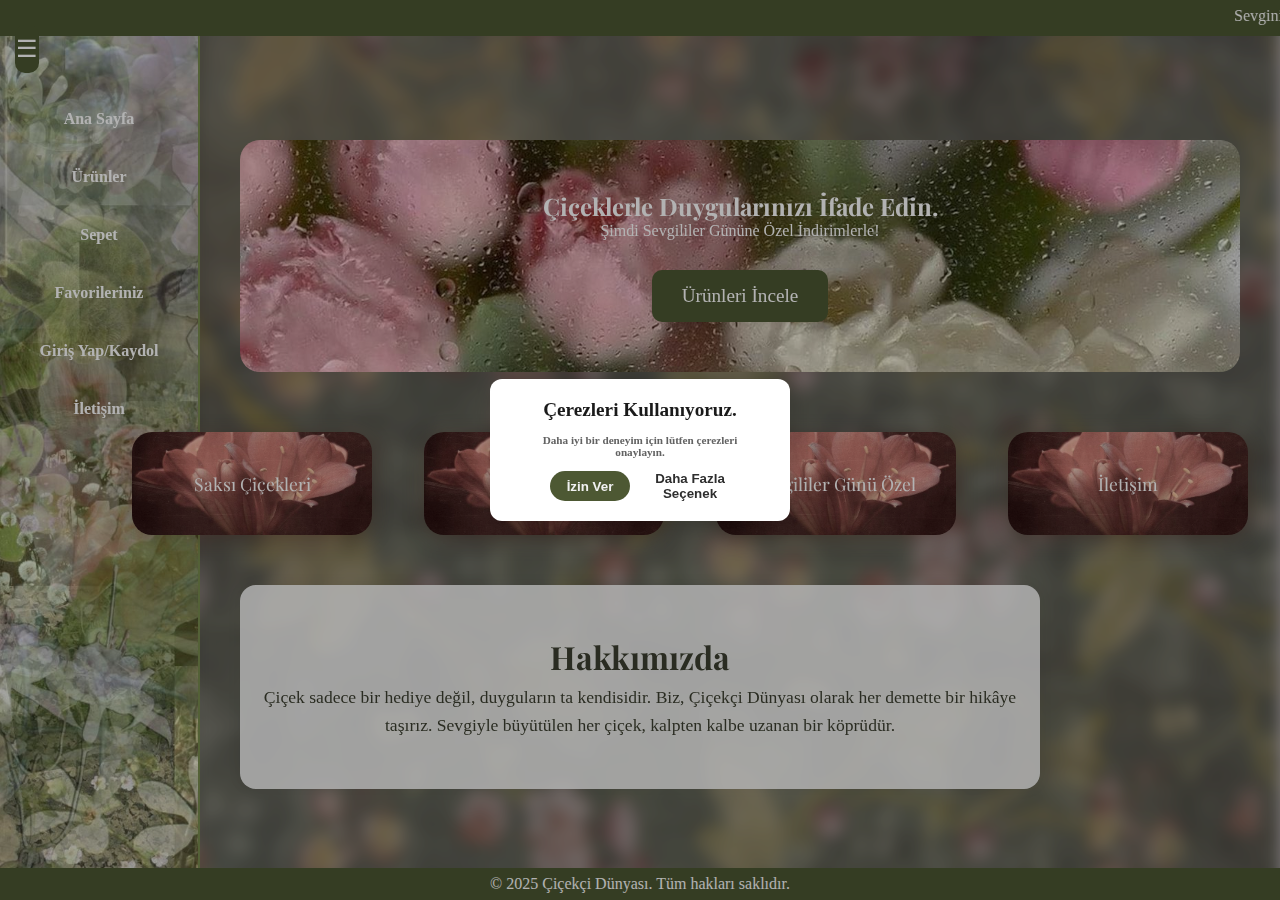
<file: index.html>
<!DOCTYPE html>
<html lang="tr">
<head>
    <meta charset="UTF-8">
    <meta name="viewport" content="width=device-width, initial-scale=1.0">
    <title>Çiçekçi Dünyası</title>
    <link rel="stylesheet" href="css/style.css">
    <link rel="stylesheet" href="css/anasayfa.css">
    <script src="js/main.js"></script>
    <meta name="viewport" content="width=device-width, initial-scale=1.0">
</head>
<body>


<header>
    <marquee>Sevginizi Kanıtlamanın En Güzel Yolu. Şimdi Sevgililer Gününe Özel İndirimlerle!</marquee>
</header>

<div class="cookie-popup-overlay">
    <div class="card">
 
      <p class="cookieHeading">Çerezleri Kullanıyoruz.</p>
      <p class="cookieDescription">Daha iyi bir deneyim için lütfen çerezleri onaylayın.</p>
      <div class="buttonContainer"> 
        <button class="acceptButton">İzin Ver</button>
        <button class="declineButton">Daha Fazla Seçenek</button>
      </div>
    </div>
  </div>

  <button id="toggleSidebar" class="sidebar-toggle">☰</button>

<aside class="sidebar">
    <ul>
        <li><a href="index.html">Ana Sayfa</a></li>
        <li><a href="urunler.html">Ürünler</a></li>
        <li><a href="sepet.html">Sepet</a></li>
        <li><a href="favoriler.html">Favorileriniz </a></li>
        <li><a href="giris.php">Giriş Yap/Kaydol</a></li>
        <li><a href="iletisim.html">İletişim</a></li>
    </ul>
</aside>

<main>
    <section class="hero">
        <h2>Çiçeklerle Duygularınızı İfade Edin. </h2>
        <p>Şimdi Sevgililer Gününe Özel İndirimlerle!</p>
        <a href="urunler.html" class="cta-button">Ürünleri İncele</a>
    </section>
</main>

<section class="categories">
  <a href="urunler.html" class="category-card">Saksı Çiçekleri</a>
  <a href="urunler.html" class="category-card">Buketler</a>
  <a href="urunler.html" class="category-card">Sevgililer Günü Özel</a>
  <a href="urunler.html" class="category-card">İletişim</a>
</section>

  <section class="about-us">
    <h2>Hakkımızda</h2>
    <p>Çiçek sadece bir hediye değil, duyguların ta kendisidir. Biz, Çiçekçi Dünyası olarak her demette bir hikâye taşırız. Sevgiyle büyütülen her çiçek, kalpten kalbe uzanan bir köprüdür.</p>
  </section>

<footer>
    <p>&copy; 2025 Çiçekçi Dünyası. Tüm hakları saklıdır.</p>
</footer>

<script>
  document.querySelector(".acceptButton").addEventListener("click", () => {
    document.querySelector(".cookie-popup-overlay").style.display = "none";
  });

  document.querySelector(".declineButton").addEventListener("click", () => {
    document.querySelector(".cookie-popup-overlay").style.display = "none";
    window.location.href = "https://policies.google.com/technologies/cookies?hl=en-US";  
  });
</script>

</body>
</html>
</file>
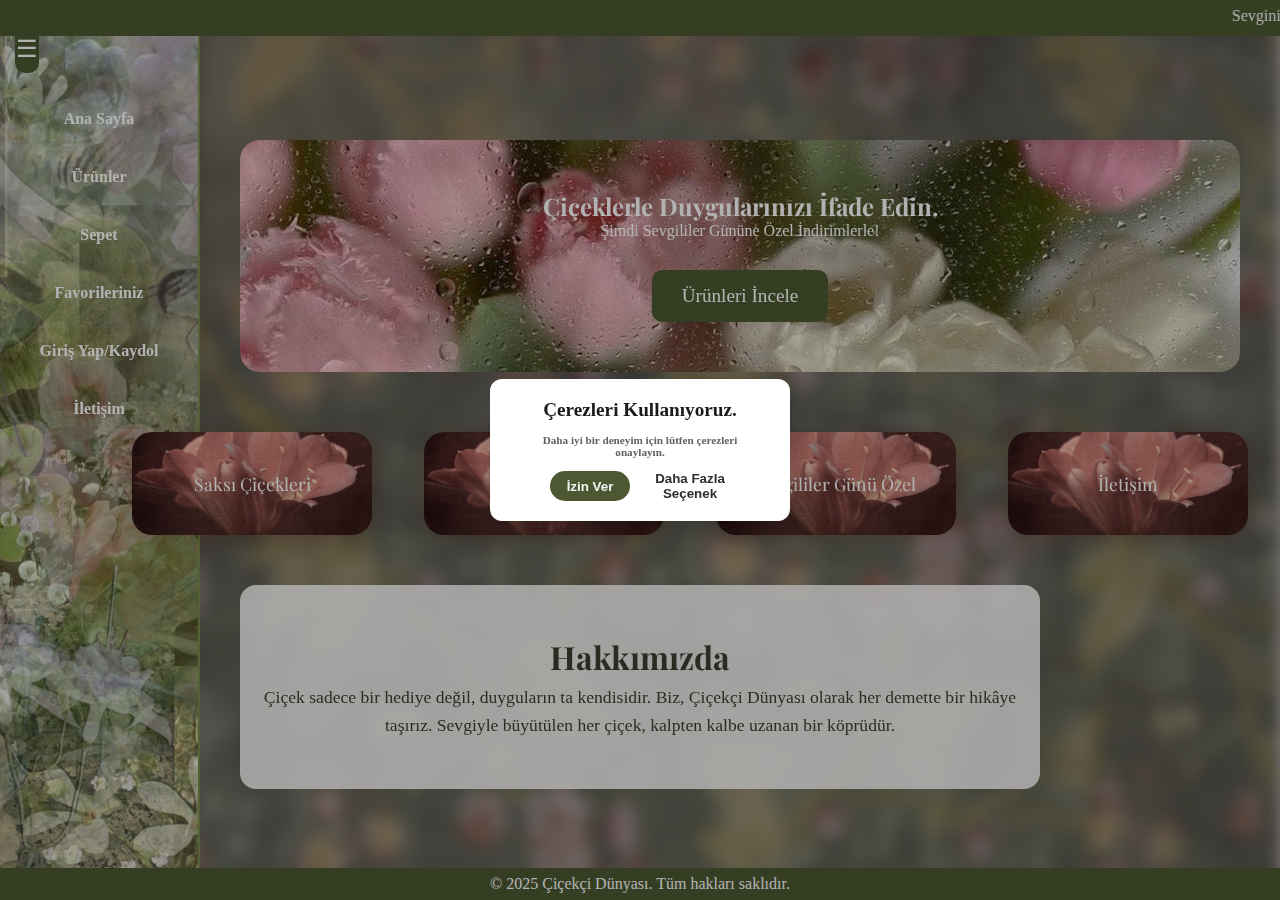
<file: çiçekçi web/index.html>
<!DOCTYPE html>
<html lang="tr">
<head>
    <meta charset="UTF-8">
    <meta name="viewport" content="width=device-width, initial-scale=1.0">
    <title>Çiçekçi Dünyası</title>
    <link rel="stylesheet" href="css/style.css">
    <link rel="stylesheet" href="css/anasayfa.css">
    <script src="js/main.js"></script>
    <meta name="viewport" content="width=device-width, initial-scale=1.0">
</head>
<body>


<header>
    <marquee>Sevginizi Kanıtlamanın En Güzel Yolu. Şimdi Sevgililer Gününe Özel İndirimlerle!</marquee>
</header>

<div class="cookie-popup-overlay">
    <div class="card">
 
      <p class="cookieHeading">Çerezleri Kullanıyoruz.</p>
      <p class="cookieDescription">Daha iyi bir deneyim için lütfen çerezleri onaylayın.</p>
      <div class="buttonContainer"> 
        <button class="acceptButton">İzin Ver</button>
        <button class="declineButton">Daha Fazla Seçenek</button>
      </div>
    </div>
  </div>

  <button id="toggleSidebar" class="sidebar-toggle">☰</button>

<aside class="sidebar">
    <ul>
        <li><a href="index.html">Ana Sayfa</a></li>
        <li><a href="urunler.html">Ürünler</a></li>
        <li><a href="sepet.html">Sepet</a></li>
        <li><a href="favoriler.html">Favorileriniz </a></li>
        <li><a href="login.html">Giriş Yap/Kaydol</a></li>
        <li><a href="iletisim.html">İletişim</a></li>
    </ul>
</aside>

<main>
    <section class="hero">
        <h2>Çiçeklerle Duygularınızı İfade Edin. </h2>
        <p>Şimdi Sevgililer Gününe Özel İndirimlerle!</p>
        <a href="urunler.html" class="cta-button">Ürünleri İncele</a>
    </section>
</main>

<section class="categories">
  <a href="urunler.html" class="category-card">Saksı Çiçekleri</a>
  <a href="urunler.html" class="category-card">Buketler</a>
  <a href="urunler.html" class="category-card">Sevgililer Günü Özel</a>
  <a href="urunler.html" class="category-card">İletişim</a>
</section>

  <section class="about-us">
    <h2>Hakkımızda</h2>
    <p>Çiçek sadece bir hediye değil, duyguların ta kendisidir. Biz, Çiçekçi Dünyası olarak her demette bir hikâye taşırız. Sevgiyle büyütülen her çiçek, kalpten kalbe uzanan bir köprüdür.</p>
  </section>

<footer>
    <p>&copy; 2025 Çiçekçi Dünyası. Tüm hakları saklıdır.</p>
</footer>

<script>
  document.querySelector(".acceptButton").addEventListener("click", () => {
    document.querySelector(".cookie-popup-overlay").style.display = "none";
  });

  document.querySelector(".declineButton").addEventListener("click", () => {
    document.querySelector(".cookie-popup-overlay").style.display = "none";
    window.location.href = "https://policies.google.com/technologies/cookies?hl=en-US";  
  });
</script>

</body>
</html>
</file>
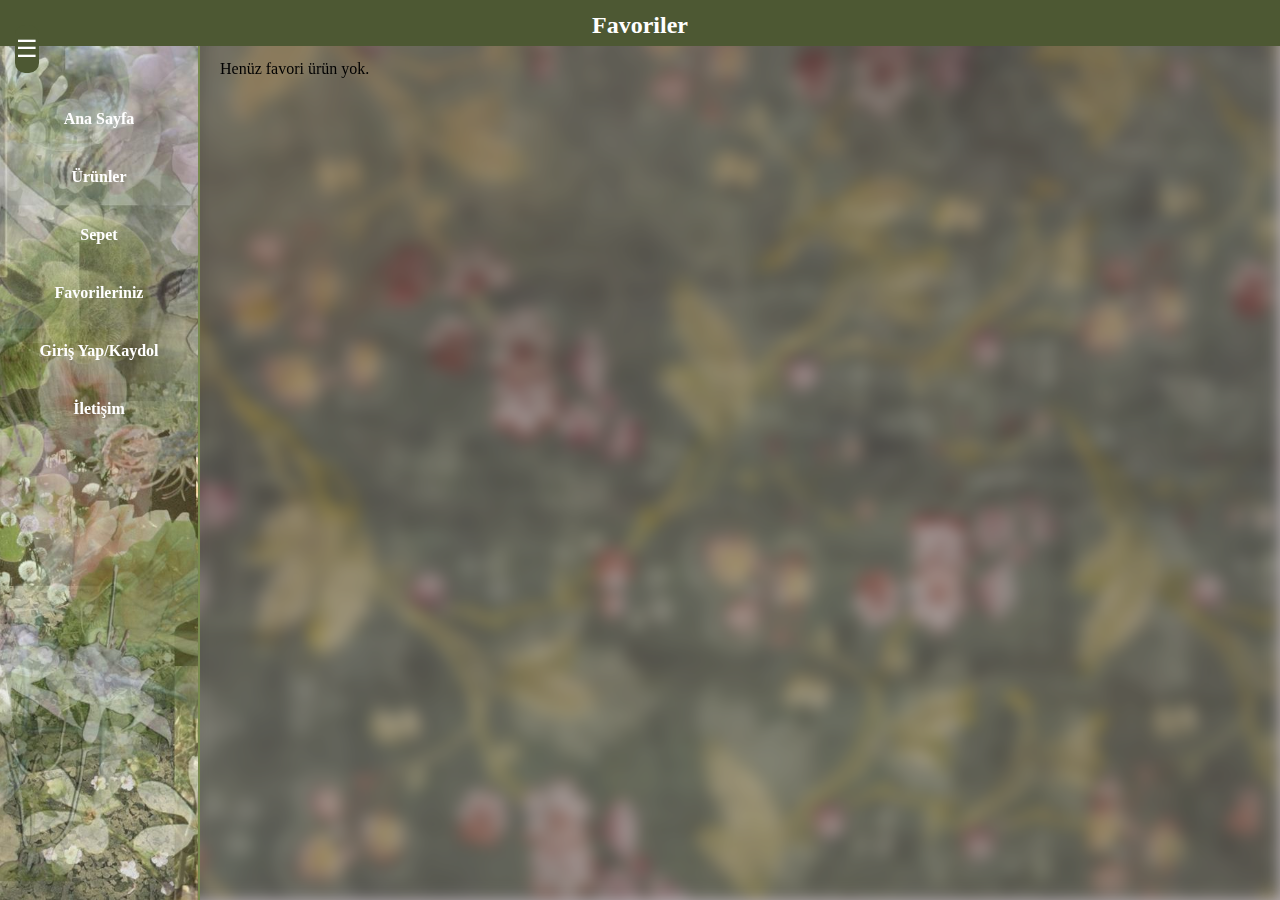
<file: favoriler.html>
<!DOCTYPE html>
<html lang="tr">
  <head>
    <meta charset="UTF-8">
    <title>Favoriler</title>
    <link rel="stylesheet" href="css/favoriler.css">
    <link rel="stylesheet" href="css/style.css">
    <div id="toast" class="toast">Favorilere eklendi!</div>
    <script src="js/main.js"></script>
  </head>
<body>

  <header>
    <h1>Favoriler</h1>
  </header>
  <button id="toggleSidebar" class="sidebar-toggle">☰</button>
  <aside class="sidebar">
    <ul>
        <li><a href="index.html">Ana Sayfa</a></li>
        <li><a href="urunler.html">Ürünler</a></li>
        <li><a href="sepet.html">Sepet</a></li>
        <li><a href="favoriler.html">Favorileriniz </a></li>
        <li><a href="giris.php">Giriş Yap/Kaydol</a></li>
        <li><a href="iletisim.html">İletişim</a></li>
    </ul>
  </aside>

  <main style="margin-left: 200px; padding: 40px 20px;">
    <div class="favorites-container" style="display: grid; grid-template-columns: repeat(auto-fill, minmax(200px, 1fr)); gap: 30px; margin-top: 20px;">
    </div>
  </main>

  <div id="toast" class="toast"></div>
</body>
</html>
</file>
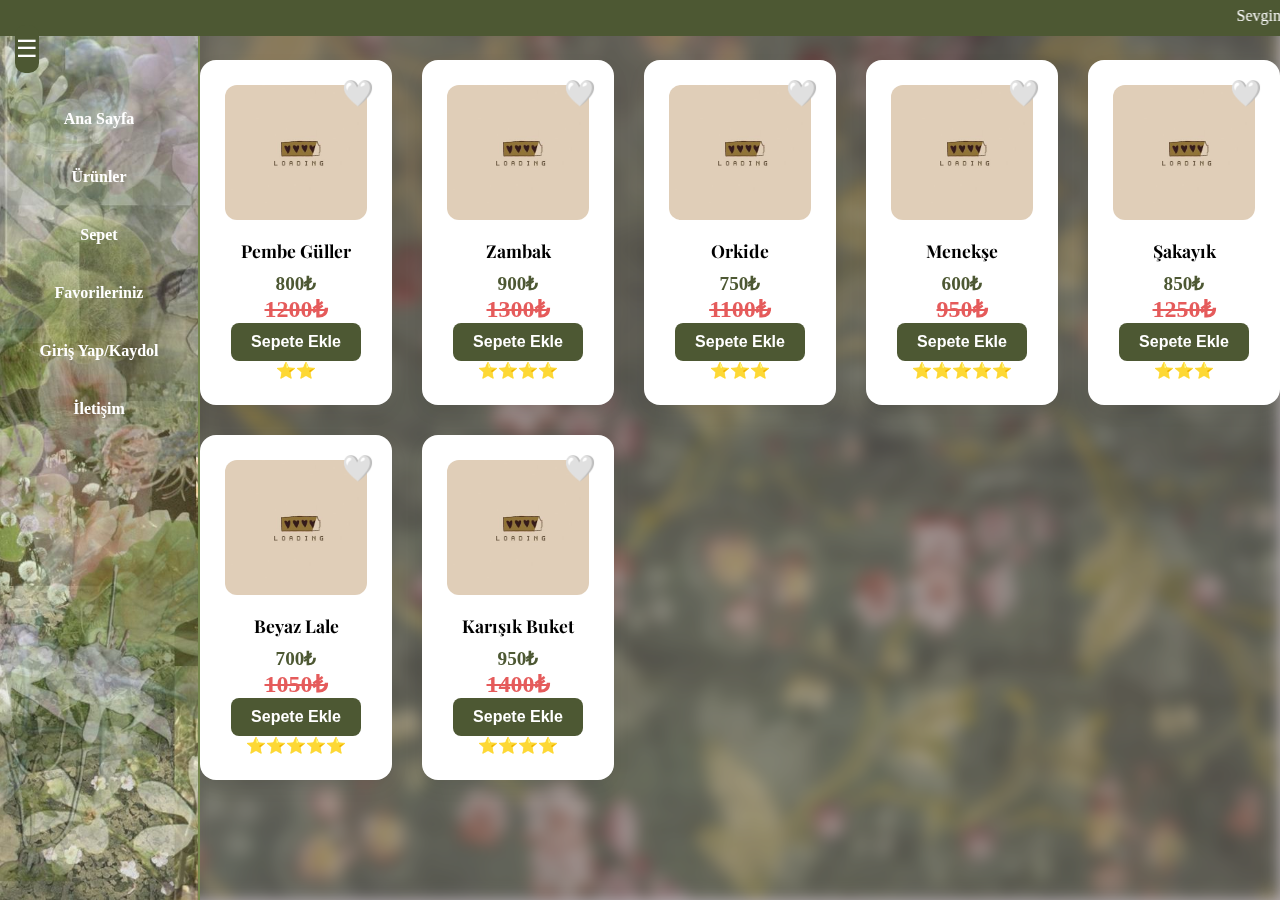
<file: urunler.html>
<!DOCTYPE html>
<html lang="tr">
  <head>
    <meta charset="UTF-8">
    <title>Ürünler</title>
    <link rel="stylesheet" href="css/urunler.css">
    <link rel="stylesheet" href="css/style.css">
    <div id="toast" class="toast">Favorilere eklendi!</div>
  </head>
<body>
<script src="js/main.js"></script>
<header>
  <marquee>Sevginizi Kanıtlamanın En Güzel Yolu. Şimdi Sevgililer Gününe Özel İndirimlerle!</marquee>
</header>

<button id="toggleSidebar" class="sidebar-toggle">☰</button>
<aside class="sidebar">
  <ul>
    <li><a href="index.html">Ana Sayfa</a></li>
    <li><a href="urunler.html">Ürünler</a></li>
    <li><a href="sepet.html">Sepet</a></li>
    <li><a href="favoriler.html">Favorileriniz</a></li>
    <li><a href="giris.php">Giriş Yap/Kaydol</a></li>
    <li><a href="iletisim.html">İletişim</a></li>
  </ul>
</aside>

<main>
  <div class="product" data-id="urun-001">
    <button class="favorite">🤍</button>
    <img src="img/load.png" alt="Pembe Güller">
    <h3>Pembe Güller</h3>
    <p class="price">800₺</p>
    <p class="discount-price">1200₺</p>
    <button onclick="sepeteEkle('Pembe Güller', 800)">Sepete Ekle</button>
    <div class="stars"><span>⭐</span><span>⭐</span></div>
  </div>

  <div class="product" data-id="urun-002">
    <button class="favorite">🤍</button>
    <img src="img/load.png" alt="Zambak">
    <h3>Zambak</h3>
    <p class="price">900₺</p>
    <p class="discount-price">1300₺</p>
    <button onclick="sepeteEkle('Zambak', 900)">Sepete Ekle</button>
    <div class="stars"><span>⭐</span><span>⭐</span><span>⭐</span><span>⭐</span></div>
  </div>

  <div class="product" data-id="urun-003">
    <button class="favorite">🤍</button>
    <img src="img/load.png" alt="Orkide">
    <h3>Orkide</h3>
    <p class="price">750₺</p>
    <p class="discount-price">1100₺</p>
    <button onclick="sepeteEkle('Orkide', 750)">Sepete Ekle</button>
    <div class="stars"><span>⭐</span><span>⭐</span><span>⭐</span></div>
  </div>

  <div class="product" data-id="urun-004">
    <button class="favorite">🤍</button>
    <img src="img/load.png" alt="Menekşe">
    <h3>Menekşe</h3>
    <p class="price">600₺</p>
    <p class="discount-price">950₺</p>
    <button onclick="sepeteEkle('Menekşe', 600)">Sepete Ekle</button>
    <div class="stars"><span>⭐</span><span>⭐</span><span>⭐</span><span>⭐</span><span>⭐</span></div>
  </div>

  <div class="product" data-id="urun-005">
    <button class="favorite">🤍</button>
    <img src="img/load.png" alt="Şakayık">
    <h3>Şakayık</h3>
    <p class="price">850₺</p>
    <p class="discount-price">1250₺</p>
    <button onclick="sepeteEkle('Şakayık', 850)">Sepete Ekle</button>
    <div class="stars"><span>⭐</span><span>⭐</span><span>⭐</span></div>
  </div>

  <div class="product" data-id="urun-006">
    <button class="favorite">🤍</button>
    <img src="img/load.png" alt="Beyaz Lale">
    <h3>Beyaz Lale</h3>
    <p class="price">700₺</p>
    <p class="discount-price">1050₺</p>
    <button onclick="sepeteEkle('Beyaz Lale', 700)">Sepete Ekle</button>
    <div class="stars"><span>⭐</span><span>⭐</span><span>⭐</span><span>⭐</span><span>⭐</span></div>
  </div>

  <div class="product" data-id="urun-007">
    <button class="favorite">🤍</button>
    <img src="img/load.png" alt="Karışık Buket">
    <h3>Karışık Buket</h3>
    <p class="price">950₺</p>
    <p class="discount-price">1400₺</p>
    <button onclick="sepeteEkle('Karışık Buket', 950)">Sepete Ekle</button>
    <div class="stars"><span>⭐</span><span>⭐</span><span>⭐</span><span>⭐</span></div>
  </div>
</main>

</body>
</html>
</file>
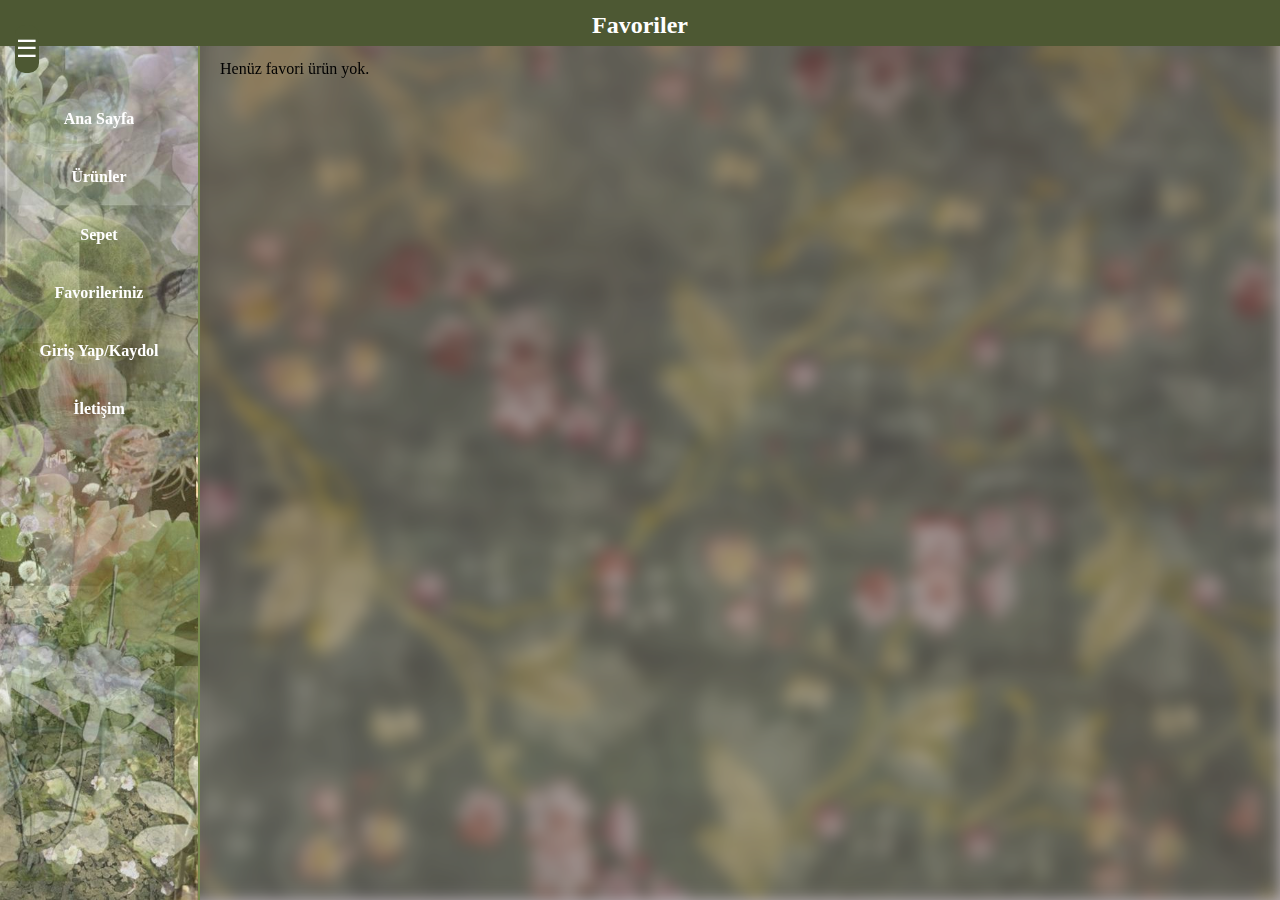
<file: çiçekçi web/favoriler.html>
<!DOCTYPE html>
<html lang="tr">
  <head>
    <meta charset="UTF-8">
    <title>Favoriler</title>
    <link rel="stylesheet" href="css/favoriler.css">
    <link rel="stylesheet" href="css/style.css">
    <div id="toast" class="toast">Favorilere eklendi!</div>
    <script src="js/main.js"></script>
  </head>
<body>

  <header>
    <h1>Favoriler</h1>
  </header>
  <button id="toggleSidebar" class="sidebar-toggle">☰</button>
  <aside class="sidebar">
    <ul>
        <li><a href="index.html">Ana Sayfa</a></li>
        <li><a href="urunler.html">Ürünler</a></li>
        <li><a href="sepet.html">Sepet</a></li>
        <li><a href="favoriler.html">Favorileriniz </a></li>
        <li><a href="login.html">Giriş Yap/Kaydol</a></li>
        <li><a href="iletisim.html">İletişim</a></li>
    </ul>
  </aside>

  <main style="margin-left: 200px; padding: 40px 20px;">
    <div class="favorites-container" style="display: grid; grid-template-columns: repeat(auto-fill, minmax(200px, 1fr)); gap: 30px; margin-top: 20px;">
    </div>
  </main>

  <div id="toast" class="toast"></div>
</body>
</html>
</file>
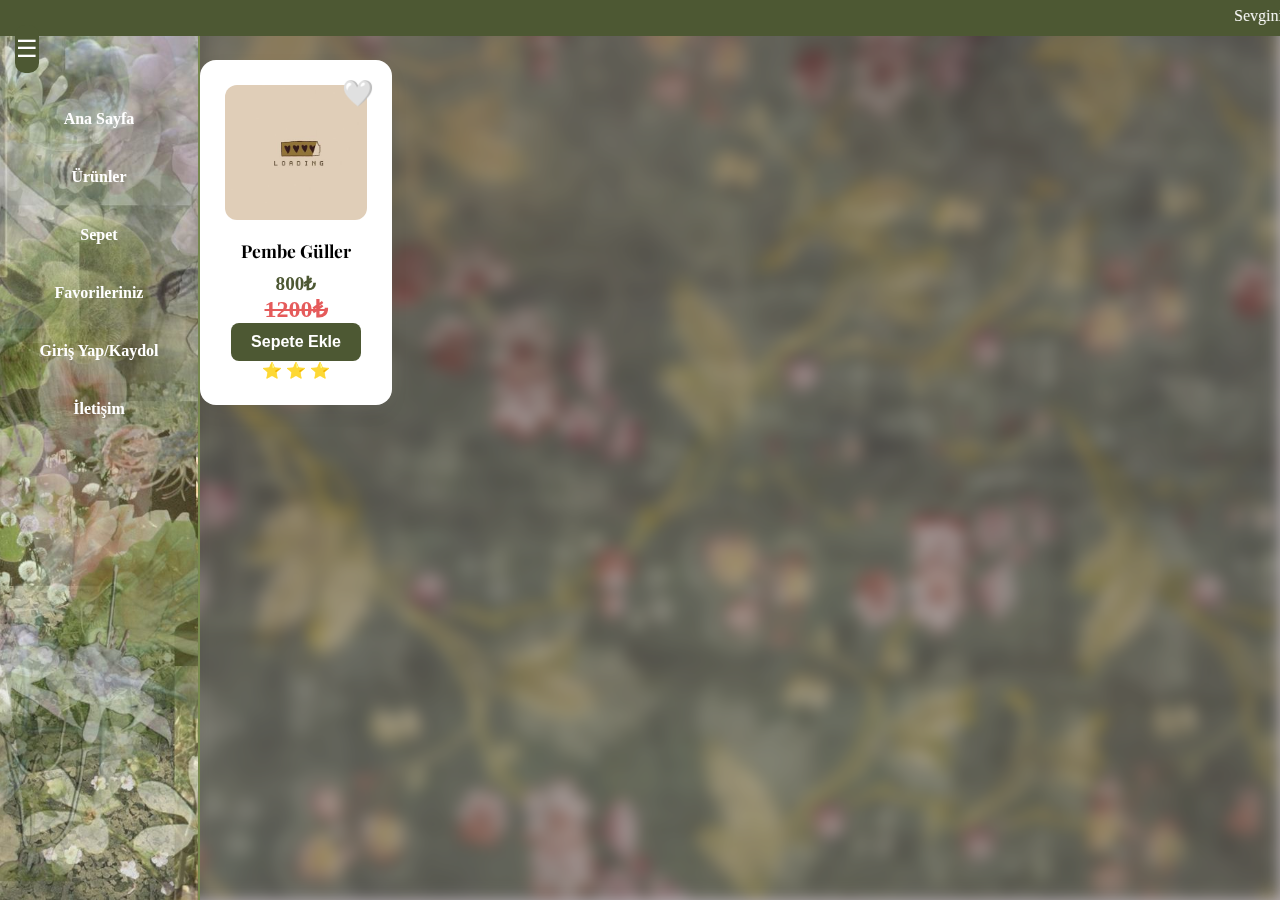
<file: çiçekçi web/urunler.html>
<!DOCTYPE html>
<html lang="tr">
  <head>
    <meta charset="UTF-8">
    <title>Ürünler</title>
    <link rel="stylesheet" href="css/urunler.css">
    <link rel="stylesheet" href="css/style.css">
    <div id="toast" class="toast">Favorilere eklendi!</div>
    <script src="js/main.js"></script>
  </head>
<body>

  <header>
    <marquee>Sevginizi Kanıtlamanın En Güzel Yolu. Şimdi Sevgililer Gününe Özel İndirimlerle!</marquee>
  </header>
  <button id="toggleSidebar" class="sidebar-toggle">☰</button>
  <aside class="sidebar">
    <ul>
        <li><a href="index.html">Ana Sayfa</a></li>
        <li><a href="urunler.html">Ürünler</a></li>
        <li><a href="sepet.html">Sepet</a></li>
        <li><a href="favoriler.html">Favorileriniz </a></li>
        <li><a href="login.html">Giriş Yap/Kaydol</a></li>
        <li><a href="iletisim.html">İletişim</a></li>
    </ul>
  </aside>

  
  <main>

    <div class="product">
      <button class="favorite">🤍</button>
      <img src="img/load.png" alt="Pembe Güller">
      <h3>Pembe Güller</h3>
      <p class="price">800₺</p>
      <p class="discount-price">1200₺</p>
            <button onclick="sepeteEkle('Zambaklar', 130)">Sepete Ekle</button>
      <div class="stars">
      <span>⭐</span>
      <span>⭐</span>
      <span>⭐</span>
  </div>
  
</div>
    
    </div>
  </main>



</body>
</html>
</file>
<file: css/style.css>
@import url('https://fonts.googleapis.com/css2?family=Acme&display=swap');
@import url('https://fonts.googleapis.com/css2?family=Inter:ital,opsz,wght@0,14..32,100..900;1,14..32,100..900&family=Playfair+Display:ital,wght@0,400..900;1,400..900&display=swap');



* {
  margin: 0;
  padding: 0;
  box-sizing: border-box;
}

header {
    background-color: #4d5833;
    color: white;
    padding: 7px 0;
    position: fixed;
    text-align: center;
    width: 100%;
    z-index: 10;
    top: 0;
}

.sidebar {
    width: 200px;
    height: 100vh;
    transition: transform 0.3s ease;
    background: url('../img/bg.jpg') no-repeat center center;
    background-size: cover;
    padding-top: 80px;
    position: fixed;
    left: 0;
    top: 0;
    border-right: 2px solid #798b4f;
    box-shadow: 2px 0 10px rgba(0, 0, 0, 0.05);
    
}

.sidebar ul {
    list-style: none;
    padding: 0;
    margin: 0;
}

.sidebar ul li {
    margin: 20px 0;
    text-align: center;
}

.sidebar ul li a {
    text-decoration: none;
    color: #ffffff;
    font-weight: bold;
    transition: color 0.3s, background-color 0.3s;
    padding: 10px 20px;
    display: block;
    border-radius: 8px;
}

.sidebar ul li a:hover {
    background-color: #4d5833;
    color: white;
}

.sidebar ul:hover > li:not(:hover) {
  filter: blur(1px);
  transform: scale(0.85);
  transition: all 0.3s ease;
}

.sidebar ul li {
  transition: all 0.3s ease;
}

.sidebar.closed {
  transform: translateX(-92%);
}

.sidebar-toggle {
  background-color: #4d5833;
  color: white;
  border: none;
  font-size: 1.5em;
  padding: 10px 1px;
  cursor: pointer;
  border-radius: 10px;
  z-index: 20;
  position: fixed;
  top: 25px;
  left: 15px;

}

.product {
  position: relative;
  background-color: white;
  padding: 25px;
  border-radius: 16px;
  box-shadow: 0 8px 20px rgba(0, 0, 0, 0.05);
  text-align: center;
  max-width: 230px;
  transition: transform 0.3s ease, box-shadow 0.3s ease;    
}

.product:hover {
  transform: scale(1.05) rotate(3deg);
  box-shadow: 0 12px 24px rgba(0, 0, 0, 0.1);
}


.product img {
  width: 100%;
  border-radius: 12px;
  height: auto;
  margin-bottom: 15px;
}

.product h3 {
  font-size: 1.1em;
  font-weight: 700;
  margin-bottom: 10px;
  font-family: 'Playfair Display', serif;
}

.product .price {
  font-size: 1.2em;
  color: #4d5833;
  font-weight: bold;
}

.product .discount-price {
  font-size: 1.5em;
  color: #e55b5b;
  font-weight: bold;
  text-decoration: line-through;
}

.product button:not(.favorite) {
  background-color: #4d5833;
  color: white;
  border: none;
  padding: 10px 20px;
  font-size: 1em;
  font-weight: 600;
  border-radius: 8px;
  cursor: pointer;
  transition: background-color 0.3s ease, transform 0.2s ease;
}

.product button:hover {
  background-color: #97a86f;
  transform: scale(1.05);
}


.favorite {
  position: absolute;
  top: 10px;
  right: 10px;
  background-color: transparent;
  border: none;
  font-size: 1.6em;
  cursor: pointer;
  color: #bbb;
  transition: background-color 0.3s ease, color 0.3s ease, transform 0.2s ease;
  padding: 8px;
  border-radius: 50%;
}

.favorite:hover {
  transform: scale(1.2);
  background-color: #f9cbd7;
}

.favorite.active {
  color: white;
  background-color: #f3d1d9;
}

#toast {
  position: fixed;
  top: 50%;
  left: 50%;
  transform: translate(-50%, -50%);
  background-color: #738f62;
  color: #fff;
  padding: 10px 32px;
  border-radius: 8px;
  font-size: 15px;
  opacity: 0;
  pointer-events: none;
  z-index: 9999;
  transition: opacity 0.3s ease;
}

#toast.show {
  opacity: 6;
}
</file>
<file: css/anasayfa.css>
body {
    font-family: 'Lora', serif;
    max-width: 1800px;
    margin: 0;
    padding: 0;
    position: relative;
    min-height: 100vh;
    overflow: auto;
}

body::before {
    content: "";
    position: fixed;
    top: 0;
    left: 0;
    width: 100%;
    height: 100%;
    background: url('../img/bg1.jpg') no-repeat center center / cover;
    filter: blur(8px);
    z-index: -2;
}

body::after {
    content: "";
    position: fixed;
    top: 0;
    left: 0;
    width: 100%;
    height: 100%;
    background-color: rgba(80, 60, 72, 0.4); 
    z-index: -1;
}


h1, h2, h3, h4, h5, h6 {
    font-family: 'Playfair Display', serif;
}

.cookie-popup-overlay {
    position: fixed;
    top: 0;
    left: 0;
    width: 100%;
    height: 100%;
    background-color: rgba(0,0,0,0.3); 
    display: flex;
    justify-content: center;
    align-items: center;
    z-index: 9999; 
  }
  
  .card {
    width: 300px;
    height: auto;
    background-color: rgb(255, 255, 255);
    display: flex;
    flex-direction: column;
    align-items: center;
    justify-content: center;
    padding: 20px 30px;
    gap: 13px;
    position: relative;
    box-shadow: 2px 2px 20px rgba(0, 0, 0, 0.2);
    border-radius: 12px;
    animation: fadeIn 0.3s ease-in-out;
  }
  
  #cookieSvg {
    width: 50px;
  }
  
  #cookieSvg g path {
    fill: rgb(97, 81, 81);
  }
  
  .cookieHeading {
    font-size: 1.2em;
    font-weight: 800;
    color: rgb(26, 26, 26);
  }
  
  .cookieDescription {
    text-align: center;
    font-size: 0.7em;
    font-weight: 600;
    color: rgb(99, 99, 99);
  }
  
  .buttonContainer {
    display: flex;
    gap: 20px;
    flex-direction: row;
  }
  
  .acceptButton {
    width: 80px;
    height: 30px;
    background-color: #4d5833;
    transition-duration: .2s;
    border: none;
    color: rgb(241, 241, 241);
    cursor: pointer;
    font-weight: 600;
    border-radius: 20px;
  }
  
  .declineButton {
    width: 80px;
    height: 30px;
    background-color: rgba(218, 218, 218, 0);
    transition-duration: .2s;
    color: rgb(46, 46, 46);
    border: none;
    cursor: pointer;
    font-weight: 600;
    border-radius: 20px;
  }
  
  .declineButton:hover {
    background-color: #ebebeb00;
    transition-duration: .2s;
  }
  
  .acceptButton:hover {
    background-color: #d4dbbb;
    transition-duration: .2s;
  }



main {
    margin-left: 200px; 
    padding: 140px 40px 40px; 
    flex: 1;
}

.hero {
    text-align: center;
    padding: 50px 20px;
    background-image: url('../img/hero.jpg');
    background-size: cover;
    background-repeat: no-repeat;
    background-position: center;
    margin-bottom: 10px;
    color: white;
    border-radius: 20px;
}

.cta-button {
  background-color: #4d5833;
  color: white;
  padding: 15px 30px;
  font-size: 1.2em;
  text-decoration: none;
  border-radius: 10px;
  margin: 30px auto 0;
  transition: background-color 0.3s ease;
  display: inline-flex;
  align-items: center;
  gap: 10px;
  justify-content: center;
}

.cta-button:hover {
  background-color: #9dac6f;
}

.cta-button .icon-1,
.cta-button .icon-2 {
  display: inline-flex;
  align-items: center;
  justify-content: center;
}

.cta-button svg {
  width: 20px;
  height: 20px;
  fill: white;
}

footer {
    text-align: center;
    padding: 7px;
    background-color: #4d5833;
    color: white;
    position: fixed;
    width: 100%;
    bottom: 0;
}

.categories {
    display: flex;
    justify-content: center;
    gap: 52px;
    flex-wrap: wrap;
    padding: 10px 10px 50px;
    margin-left: 100px;
  }
  
  .category-card {
    text-decoration: none;
    background-color: rgba(255, 255, 255, 0.8);
    padding: 40px 30px;
    font-family: 'Playfair Display', serif;
    font-size: 1.1em;
    color: #ffffff;
    border-radius: 20px;
    width: 240px;
    text-align: center;
    box-shadow: 0 4px 20px rgba(77, 36, 26, 0.356);
    transition: all 0.4s ease;
    cursor: pointer;
  }
  
  .category-card:hover {
    transform: scale(1.2);
    backdrop-filter: blur(4px);
    background-color: #f5ebe47c;
    color: #77574a;
  }

  .categories:hover > .category-card:not(:hover) {
    transform: scale(0.95);
    transition: all 0.4s ease;
  }
  
  .category-card {
    transition: all 0.4s ease;
  }
  .category-card {
    background-image: url('../img/img1.jpg');
    background-size: cover;
    background-position: center;
    background-repeat: no-repeat;
    background-blend-mode: overlay;
    background-color: rgba(160, 99, 74, 0.363); 
    backdrop-filter: blur(2px); 
  }
    
  .about-us {
    padding: 50px 20px;
    text-align: center;
    background-color: rgba(255, 255, 255, 0.85);
    max-width: 800px;
    border-radius: 16px;
    font-family: 'Lora', serif;
    color:  #3d4031;
    box-shadow: 0 0 15px rgba(0,0,0,0.05);
    margin-bottom: 100px;
    margin:auto;
  }
  
  .about-us h2 {
    font-family: 'Playfair Display', serif;
    font-size: 2em;
    margin-bottom: 5px;
  }
  
  .about-us p {
    font-size: 1.1em;
    line-height: 1.6;
  }
  
    header nav ul li {
        margin-bottom: 100px;
    }
</file>
<file: çiçekçi web/css/style.css>
@import url('https://fonts.googleapis.com/css2?family=Acme&display=swap');
@import url('https://fonts.googleapis.com/css2?family=Inter:ital,opsz,wght@0,14..32,100..900;1,14..32,100..900&family=Playfair+Display:ital,wght@0,400..900;1,400..900&display=swap');



* {
  margin: 0;
  padding: 0;
  box-sizing: border-box;
}

header {
    background-color: #4d5833;
    color: white;
    padding: 7px 0;
    position: fixed;
    text-align: center;
    width: 100%;
    z-index: 10;
    top: 0;
}

.sidebar {
    width: 200px;
    height: 100vh;
    transition: transform 0.3s ease;
    background: url('../img/bg.jpg') no-repeat center center;
    background-size: cover;
    padding-top: 80px;
    position: fixed;
    left: 0;
    top: 0;
    border-right: 2px solid #798b4f;
    box-shadow: 2px 0 10px rgba(0, 0, 0, 0.05);
    
}

.sidebar ul {
    list-style: none;
    padding: 0;
    margin: 0;
}

.sidebar ul li {
    margin: 20px 0;
    text-align: center;
}

.sidebar ul li a {
    text-decoration: none;
    color: #ffffff;
    font-weight: bold;
    transition: color 0.3s, background-color 0.3s;
    padding: 10px 20px;
    display: block;
    border-radius: 8px;
}

.sidebar ul li a:hover {
    background-color: #4d5833;
    color: white;
}

.sidebar ul:hover > li:not(:hover) {
  filter: blur(1px);
  transform: scale(0.85);
  transition: all 0.3s ease;
}

.sidebar ul li {
  transition: all 0.3s ease;
}

.sidebar.closed {
  transform: translateX(-92%);
}

.sidebar-toggle {
  background-color: #4d5833;
  color: white;
  border: none;
  font-size: 1.5em;
  padding: 10px 1px;
  cursor: pointer;
  border-radius: 10px;
  z-index: 20;
  position: fixed;
  top: 25px;
  left: 15px;

}

.product {
  position: relative;
  background-color: white;
  padding: 25px;
  border-radius: 16px;
  box-shadow: 0 8px 20px rgba(0, 0, 0, 0.05);
  text-align: center;
  max-width: 230px;
  transition: transform 0.3s ease, box-shadow 0.3s ease;    
}

.product:hover {
  transform: scale(1.05) rotate(3deg);
  box-shadow: 0 12px 24px rgba(0, 0, 0, 0.1);
}


.product img {
  width: 100%;
  border-radius: 12px;
  height: auto;
  margin-bottom: 15px;
}

.product h3 {
  font-size: 1.1em;
  font-weight: 700;
  margin-bottom: 10px;
  font-family: 'Playfair Display', serif;
}

.product .price {
  font-size: 1.2em;
  color: #4d5833;
  font-weight: bold;
}

.product .discount-price {
  font-size: 1.5em;
  color: #e55b5b;
  font-weight: bold;
  text-decoration: line-through;
}

.product button:not(.favorite) {
  background-color: #4d5833;
  color: white;
  border: none;
  padding: 10px 20px;
  font-size: 1em;
  font-weight: 600;
  border-radius: 8px;
  cursor: pointer;
  transition: background-color 0.3s ease, transform 0.2s ease;
}

.product button:hover {
  background-color: #97a86f;
  transform: scale(1.05);
}


.favorite {
  position: absolute;
  top: 10px;
  right: 10px;
  background-color: transparent;
  border: none;
  font-size: 1.6em;
  cursor: pointer;
  color: #bbb;
  transition: background-color 0.3s ease, color 0.3s ease, transform 0.2s ease;
  padding: 8px;
  border-radius: 50%;
}

.favorite:hover {
  transform: scale(1.2);
  background-color: #f9cbd7;
}

.favorite.active {
  color: white;
  background-color: #f3d1d9;
}

#toast {
  position: fixed;
  top: 50%;
  left: 50%;
  transform: translate(-50%, -50%);
  background-color: #738f62;
  color: #fff;
  padding: 10px 32px;
  border-radius: 8px;
  font-size: 15px;
  opacity: 0;
  pointer-events: none;
  z-index: 9999;
  transition: opacity 0.3s ease;
}

#toast.show {
  opacity: 6;
}
</file>
<file: çiçekçi web/css/anasayfa.css>
body {
    font-family: 'Lora', serif;
    max-width: 1800px;
    margin: 0;
    padding: 0;
    position: relative;
    min-height: 100vh;
    overflow: auto;
}

body::before {
    content: "";
    position: fixed;
    top: 0;
    left: 0;
    width: 100%;
    height: 100%;
    background: url('../img/bg1.jpg') no-repeat center center / cover;
    filter: blur(8px);
    z-index: -2;
}

body::after {
    content: "";
    position: fixed;
    top: 0;
    left: 0;
    width: 100%;
    height: 100%;
    background-color: rgba(80, 60, 72, 0.4); 
    z-index: -1;
}


h1, h2, h3, h4, h5, h6 {
    font-family: 'Playfair Display', serif;
}

.cookie-popup-overlay {
    position: fixed;
    top: 0;
    left: 0;
    width: 100%;
    height: 100%;
    background-color: rgba(0,0,0,0.3); 
    display: flex;
    justify-content: center;
    align-items: center;
    z-index: 9999; 
  }
  
  .card {
    width: 300px;
    height: auto;
    background-color: rgb(255, 255, 255);
    display: flex;
    flex-direction: column;
    align-items: center;
    justify-content: center;
    padding: 20px 30px;
    gap: 13px;
    position: relative;
    box-shadow: 2px 2px 20px rgba(0, 0, 0, 0.2);
    border-radius: 12px;
    animation: fadeIn 0.3s ease-in-out;
  }
  
  #cookieSvg {
    width: 50px;
  }
  
  #cookieSvg g path {
    fill: rgb(97, 81, 81);
  }
  
  .cookieHeading {
    font-size: 1.2em;
    font-weight: 800;
    color: rgb(26, 26, 26);
  }
  
  .cookieDescription {
    text-align: center;
    font-size: 0.7em;
    font-weight: 600;
    color: rgb(99, 99, 99);
  }
  
  .buttonContainer {
    display: flex;
    gap: 20px;
    flex-direction: row;
  }
  
  .acceptButton {
    width: 80px;
    height: 30px;
    background-color: #4d5833;
    transition-duration: .2s;
    border: none;
    color: rgb(241, 241, 241);
    cursor: pointer;
    font-weight: 600;
    border-radius: 20px;
  }
  
  .declineButton {
    width: 80px;
    height: 30px;
    background-color: rgba(218, 218, 218, 0);
    transition-duration: .2s;
    color: rgb(46, 46, 46);
    border: none;
    cursor: pointer;
    font-weight: 600;
    border-radius: 20px;
  }
  
  .declineButton:hover {
    background-color: #ebebeb00;
    transition-duration: .2s;
  }
  
  .acceptButton:hover {
    background-color: #d4dbbb;
    transition-duration: .2s;
  }



main {
    margin-left: 200px; 
    padding: 140px 40px 40px; 
    flex: 1;
}

.hero {
    text-align: center;
    padding: 50px 20px;
    background-image: url('../img/hero.jpg');
    background-size: cover;
    background-repeat: no-repeat;
    background-position: center;
    margin-bottom: 10px;
    color: white;
    border-radius: 20px;
}

.cta-button {
  background-color: #4d5833;
  color: white;
  padding: 15px 30px;
  font-size: 1.2em;
  text-decoration: none;
  border-radius: 10px;
  margin: 30px auto 0;
  transition: background-color 0.3s ease;
  display: inline-flex;
  align-items: center;
  gap: 10px;
  justify-content: center;
}

.cta-button:hover {
  background-color: #9dac6f;
}

.cta-button .icon-1,
.cta-button .icon-2 {
  display: inline-flex;
  align-items: center;
  justify-content: center;
}

.cta-button svg {
  width: 20px;
  height: 20px;
  fill: white;
}

footer {
    text-align: center;
    padding: 7px;
    background-color: #4d5833;
    color: white;
    position: fixed;
    width: 100%;
    bottom: 0;
}

.categories {
    display: flex;
    justify-content: center;
    gap: 52px;
    flex-wrap: wrap;
    padding: 10px 10px 50px;
    margin-left: 100px;
  }
  
  .category-card {
    text-decoration: none;
    background-color: rgba(255, 255, 255, 0.8);
    padding: 40px 30px;
    font-family: 'Playfair Display', serif;
    font-size: 1.1em;
    color: #ffffff;
    border-radius: 20px;
    width: 240px;
    text-align: center;
    box-shadow: 0 4px 20px rgba(77, 36, 26, 0.356);
    transition: all 0.4s ease;
    cursor: pointer;
  }
  
  .category-card:hover {
    transform: scale(1.2);
    backdrop-filter: blur(4px);
    background-color: #f5ebe47c;
    color: #77574a;
  }

  .categories:hover > .category-card:not(:hover) {
    transform: scale(0.95);
    transition: all 0.4s ease;
  }
  
  .category-card {
    transition: all 0.4s ease;
  }
  .category-card {
    background-image: url('../img/img1.jpg');
    background-size: cover;
    background-position: center;
    background-repeat: no-repeat;
    background-blend-mode: overlay;
    background-color: rgba(160, 99, 74, 0.363); 
    backdrop-filter: blur(2px); 
  }
    
  .about-us {
    padding: 50px 20px;
    text-align: center;
    background-color: rgba(255, 255, 255, 0.85);
    max-width: 800px;
    border-radius: 16px;
    font-family: 'Lora', serif;
    color:  #3d4031;
    box-shadow: 0 0 15px rgba(0,0,0,0.05);
    margin-bottom: 100px;
    margin:auto;
  }
  
  .about-us h2 {
    font-family: 'Playfair Display', serif;
    font-size: 2em;
    margin-bottom: 5px;
  }
  
  .about-us p {
    font-size: 1.1em;
    line-height: 1.6;
  }
  
    header nav ul li {
        margin-bottom: 100px;
    }
</file>
<file: css/favoriler.css>
body {
    font-family: 'Lora', serif;
    margin: 0;
    padding: 0;
    position: relative;
    min-height: 100vh;
    overflow: hidden;
}

body::before {
    content: "";
    position: fixed;
    top: 0;
    left: 0;
    width: 100%;
    height: 100%;
    background: url('../img/bg1.jpg') no-repeat center center / cover;
    filter: blur(8px);
    z-index: -2;
}

body::after {
    content: "";
    position: fixed;
    top: 0;
    left: 0;
    width: 100%;
    height: 100%;
    background-color: rgba(80, 60, 72, 0.4); 
    z-index: -1;
}


header {
    background-color: #4d5833;
    color: white;
    padding: 7px 0;
    position: fixed;
    text-align: center;
    width: 100%;
    z-index: 10;
}

header nav {
    display: flex;
    justify-content: space-between;
    align-items: center;
    padding: 0 30px;
}


h1 {
    font-size: 1.5em;
    color: white;
    margin-top: 5px;
}
</file>
<file: css/urunler.css>
body {
    font-family: 'Lora', serif;
    margin: 0;
    padding: 0;
    position: relative;
    min-height: 100vh;
    overflow: hidden;
}

body::before {
    content: "";
    position: fixed;
    top: 0;
    left: 0;
    width: 100%;
    height: 100%;
    background: url('../img/bg1.jpg') no-repeat center center / cover;
    filter: blur(8px);
    z-index: -2;
}

body::after {
    content: "";
    position: fixed;
    top: 0;
    left: 0;
    width: 100%;
    height: 100%;
    background-color: rgba(80, 60, 72, 0.4); 
    z-index: -1;
}


.marquee {
    font-size: 1.2em;
    color: white;
    margin-top: 5px;
}

.marquee marquee {
    font-size: 1em;
}

main {
    margin-left: 200px;
    padding: 60px 0px;
    background-color: #ffffff00;
    display: grid;
    grid-template-columns: repeat(5, 1fr); 
    gap: 30px;
    justify-items: center;
}
</file>
<file: çiçekçi web/css/favoriler.css>
body {
    font-family: 'Lora', serif;
    margin: 0;
    padding: 0;
    position: relative;
    min-height: 100vh;
    overflow: hidden;
}

body::before {
    content: "";
    position: fixed;
    top: 0;
    left: 0;
    width: 100%;
    height: 100%;
    background: url('../img/bg1.jpg') no-repeat center center / cover;
    filter: blur(8px);
    z-index: -2;
}

body::after {
    content: "";
    position: fixed;
    top: 0;
    left: 0;
    width: 100%;
    height: 100%;
    background-color: rgba(80, 60, 72, 0.4); 
    z-index: -1;
}


header {
    background-color: #4d5833;
    color: white;
    padding: 7px 0;
    position: fixed;
    text-align: center;
    width: 100%;
    z-index: 10;
}

header nav {
    display: flex;
    justify-content: space-between;
    align-items: center;
    padding: 0 30px;
}


h1 {
    font-size: 1.5em;
    color: white;
    margin-top: 5px;
}
</file>
<file: çiçekçi web/css/urunler.css>
body {
    font-family: 'Lora', serif;
    margin: 0;
    padding: 0;
    position: relative;
    min-height: 100vh;
    overflow: hidden;
}

body::before {
    content: "";
    position: fixed;
    top: 0;
    left: 0;
    width: 100%;
    height: 100%;
    background: url('../img/bg1.jpg') no-repeat center center / cover;
    filter: blur(8px);
    z-index: -2;
}

body::after {
    content: "";
    position: fixed;
    top: 0;
    left: 0;
    width: 100%;
    height: 100%;
    background-color: rgba(80, 60, 72, 0.4); 
    z-index: -1;
}


.marquee {
    font-size: 1.2em;
    color: white;
    margin-top: 5px;
}

.marquee marquee {
    font-size: 1em;
}

main {
    margin-left: 200px;
    padding: 60px 0px;
    background-color: #ffffff00;
    display: grid;
    grid-template-columns: repeat(5, 1fr); 
    gap: 30px;
    justify-items: center;
}
</file>
